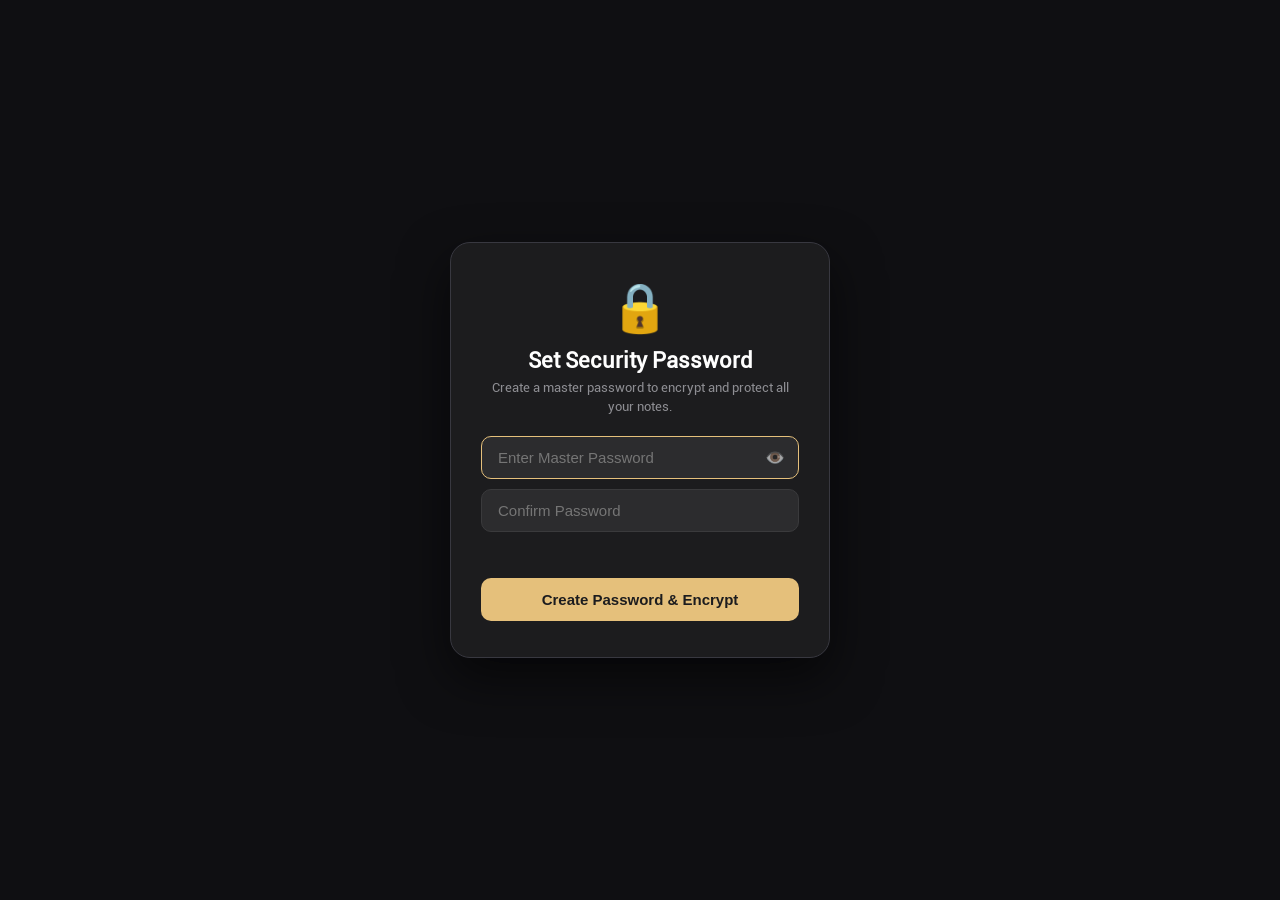
<file: index.html>
<!DOCTYPE html>
<html lang="en">
<head>
    <meta charset="utf-8">
    <meta name="viewport" content="width=device-width, initial-scale=1.0, maximum-scale=1.0, user-scalable=no">
    <title>Notybook - Modern Notes</title>
    <link rel="icon" type="image/x-icon" href="images/favicon.ico">
    <style>
        * { box-sizing: border-box; }
        body, html {
            margin: 0; padding: 0; width: 100%; height: 100%;
            background-color: #1e1e24; color: #ffffff;
            font-family: -apple-system, BlinkMacSystemFont, "Segoe UI", Roboto, sans-serif;
            overflow: hidden;
        }
        #root { width: 100vw; height: 100vh; display: flex; }
    </style>
</head>
<body>
    <div id="root"></div>
    <script src="js/inote_adapter.js"></script>
</body>
</html>
</file>
